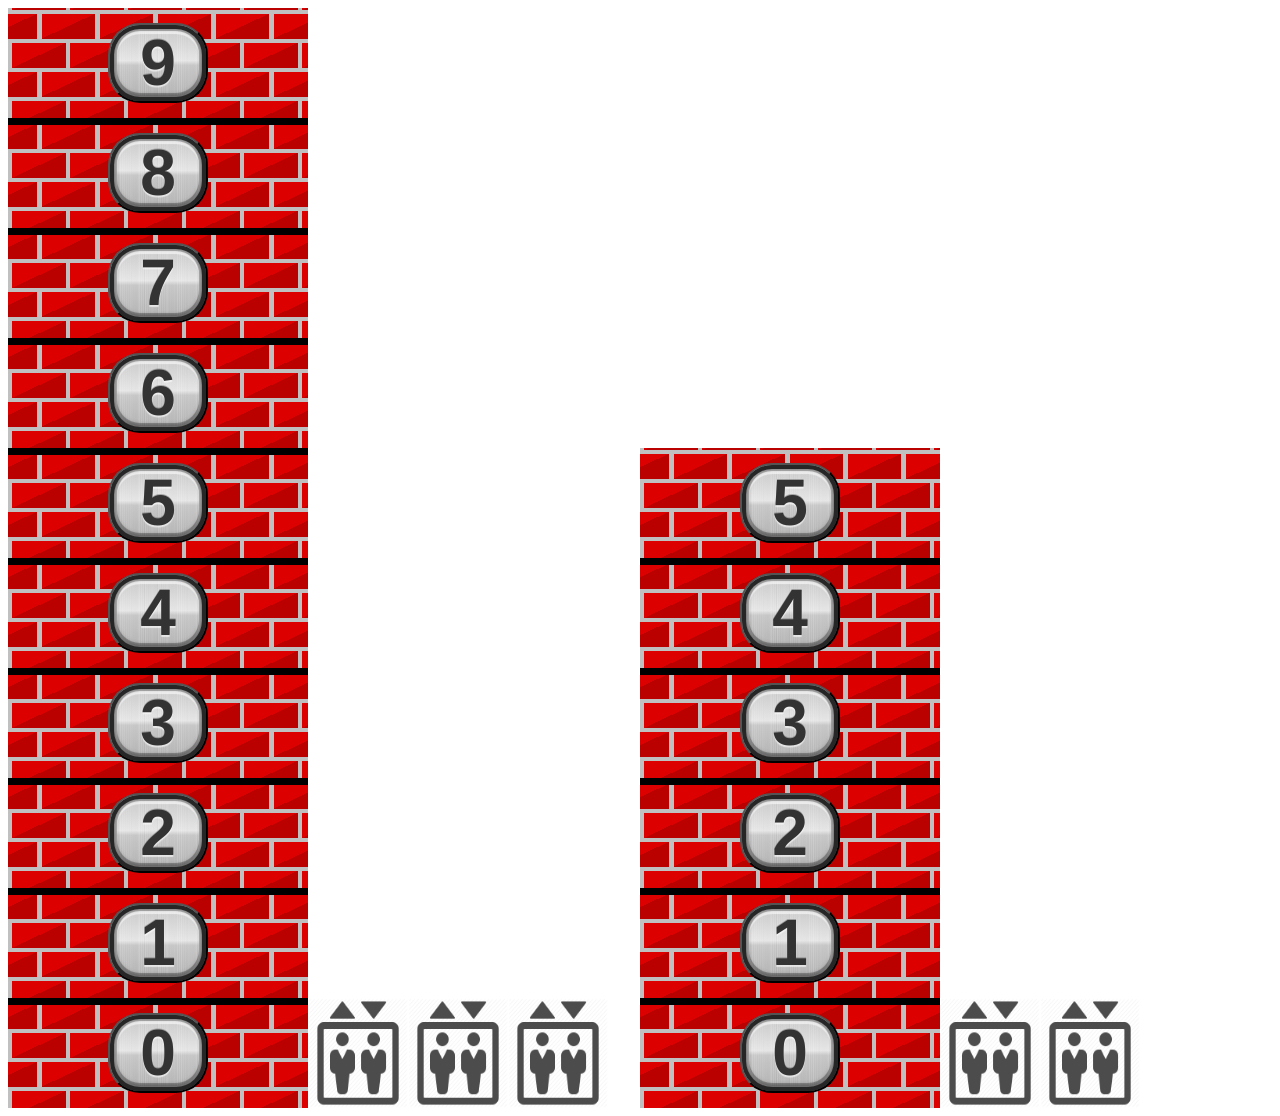
<file: index.html>
<!doctype html>
<html lang="en">
<head>
    <meta charset="UTF-8">
    <meta name="viewport"
          content="width=device-width, user-scalable=no, initial-scale=1.0, maximum-scale=1.0, minimum-scale=1.0">
    <meta http-equiv="X-UA-Compatible" content="ie=edge">
    <script type="text/javascript" src="scripts/config.js"></script>
    <script type="text/javascript" src="scripts/Elevator.js"></script>
    <script type="text/javascript" src="scripts/appController.js"></script>
    <script type="text/javascript" src="scripts/appUI.js"></script>
    <link rel="stylesheet" href="styles/help.css">
    <link rel="stylesheet" href="styles/main.css">
    <link rel="stylesheet" href="styles/style.css">
    <title>Elevator Challenge</title>
</head>
<body>
    <div id="main">
    </div>
</body>
</html>
</file>
<file: styles/help.css>
.floor {
  background-color: silver;
  background-image: linear-gradient(335deg, #b00 23px, transparent 23px), 
                    linear-gradient(155deg, #d00 23px, transparent 23px), 
                    linear-gradient(335deg, #b00 23px, transparent 23px), 
                    linear-gradient(155deg, #d00 23px, transparent 23px);
  background-size: 58px 58px;
  background-position: 0px 2px, 4px 35px, 29px 31px, 34px 6px;
}

.metal {
  position: relative;
  margin: 5px auto;
  outline: none;
  font: bold 4em "Helvetica Neue", Arial, Helvetica, Geneva, sans-serif;
  text-align: center;
  color: hsla(0,0%,20%,1);
  text-shadow: hsla(0,0%,40%,.5) 0 -1px 0, hsla(0,0%,100%,.6) 0 2px 1px;
  background-color: hsl(0,0%,90%);
  box-shadow: inset hsla(0,0%,15%, 1) 0 0px 0px 4px, /* border */
              inset hsla(0,0%,15%, .8) 0 -1px 5px 4px, /* soft SD */
              inset hsla(0,0%,0%, .25) 0 -1px 0px 7px, /* bottom SD */
              inset hsla(0,0%,100%,.7) 0 2px 1px 7px, /* top HL */
              hsla(0,0%, 0%,.0) 0 -5px 6px 4px, /* outer SD */
              hsla(0,0%,100%,.0) 0 5px 6px 4px; /* outer HL */
  transition: color .2s;
}

/* Radial ------------------------- */

.radial.metal {
  width: 160px;
  height: 160px;
  line-height: 160px;
  border-radius: 80px;
  background-image: -webkit-radial-gradient( 50% 0%, 8% 50%, hsla(0,0%,100%,.5) 0%, hsla(0,0%,100%,0) 100%), 
                    -webkit-radial-gradient( 50% 100%, 12% 50%, hsla(0,0%,100%,.6) 0%, hsla(0,0%,100%,0) 100%), 
                    -webkit-radial-gradient( 0% 50%, 50% 7%, hsla(0,0%,100%,.5) 0%, hsla(0,0%,100%,0) 100%), 
                    -webkit-radial-gradient( 100% 50%, 50% 5%, hsla(0,0%,100%,.5) 0%, hsla(0,0%,100%,0) 100%), 
                    -webkit-repeating-radial-gradient( 50% 50%, 100% 100%, hsla(0,0%, 0%,0) 0%, hsla(0,0%, 0%,0) 3%, hsla(0,0%, 0%,.1) 3.5%), 
                    -webkit-repeating-radial-gradient( 50% 50%, 100% 100%, hsla(0,0%,100%,0) 0%, hsla(0,0%,100%,0) 6%, hsla(0,0%,100%,.1) 7.5%), 
                    -webkit-repeating-radial-gradient( 50% 50%, 100% 100%, hsla(0,0%,100%,0) 0%, hsla(0,0%,100%,0) 1.2%, hsla(0,0%,100%,.2) 2.2%), 
                    -webkit-radial-gradient( 50% 50%, 200% 50%, hsla(0,0%,90%,1) 5%, hsla(0,0%,85%,1) 30%, hsla(0,0%,60%,1) 100%);
}

.metal.radial:before, .metal.radial:after {
  content: "";
  top: 0;
  left: 0;
  position: absolute;
  width: inherit;
  height: inherit;
  border-radius: inherit;
  /* fake conical gradients */
  background-image: -webkit-radial-gradient( 50% 0%, 10% 50%, hsla(0,0%,0%,.1) 0%, hsla(0,0%,0%,0) 100%), 
                    -webkit-radial-gradient( 50% 100%, 10% 50%, hsla(0,0%,0%,.1) 0%, hsla(0,0%,0%,0) 100%), 
                    -webkit-radial-gradient( 0% 50%, 50% 10%, hsla(0,0%,0%,.1) 0%, hsla(0,0%,0%,0) 100%), 
                    -webkit-radial-gradient( 100% 50%, 50% 06%, hsla(0,0%,0%,.1) 0%, hsla(0,0%,0%,0) 100%);
}

.metal.radial:before {
  transform: rotate( 65deg);
}

.metal.radial:after {
  transform: rotate(-65deg);
}

/* Linear ------------------------- */
.metal.linear {
  width: 100px;
  font-size: 4em;
  height: 80px;
  border-radius: .5em;
  background-image: -webkit-repeating-linear-gradient(left, hsla(0,0%,100%,0) 0%, hsla(0,0%,100%,0) 6%, hsla(0,0%,100%, .1) 7.5%), 
                    -webkit-repeating-linear-gradient(left, hsla(0,0%, 0%,0) 0%, hsla(0,0%, 0%,0) 4%, hsla(0,0%, 0%,.03) 4.5%), 
                    -webkit-repeating-linear-gradient(left, hsla(0,0%,100%,0) 0%, hsla(0,0%,100%,0) 1.2%, hsla(0,0%,100%,.15) 2.2%), 
                    linear-gradient(180deg, hsl(0,0%,78%) 0%, hsl(0,0%,90%) 47%, hsl(0,0%,78%) 53%, hsl(0,0%,70%)100%);
}

/* Oval ------------------------- */

.metal.linear.oval {
  margin-top: 100px;
  width: 70px;
  height: 60px;
  line-height: 60px !important;
  border-radius: 50%;
  font: italic bold 3em/50px Georgia, "Times New Roman", Times, serif;
}

/* active ------------------------- */

.metal:active {
  color: hsl(210, 100%, 40%);
  text-shadow: hsla(210,100%,20%,.3) 0 -1px 0, 
               hsl(210,100%,85%) 0 2px 1px, 
               hsla(200,100%,80%,1) 0 0 5px, 
               hsla(210,100%,50%,.6) 0 0 20px;
  box-shadow: inset hsla(210,100%,30%, 1) 0 0px 0px 4px, /* border */
              inset hsla(210,100%,15%, .4) 0 -1px 5px 4px, /* soft SD */
              inset hsla(210,100%,20%,.25) 0 -1px 0px 7px, /* bottom SD */
              inset hsla(210,100%,100%,.7) 0 2px 1px 7px, /* top HL */
              hsla(210,100%,75%, .8) 0 0px 3px 2px, /* outer SD */
              hsla(210,50%,40%, .0) 0 -5px 6px 4px, /* outer SD */
              hsla(210,80%,95%, 0) 0 5px 6px 4px; /* outer HL */
}
</file>
<file: styles/main.css>
﻿.blackline {
    height: 7px;
    background-color: #000000;
}
</file>
<file: styles/style.css>
#main {
    position: relative;
    display: flex;
    align-items: flex-end;
}
.building{
    position: relative;
    flex-grow: 1;
}
.floors {
    display: flex;
    flex-direction: column;
    width: 100px;
}

.floor {
    height: 110px;
    width: 300px;
    display: flex;
    justify-content: center;
    align-items: center;
    position: relative;
}

.floor:not(:first-child)::after {
    content: ' ';
    height: 7px;
    width: 300px;
    background-color: #000000;
    display: block;
    position: absolute;
    top: 0;
}

.btn {
    cursor: pointer;
}

.queue .btn {
    color: green;
}

.seconds {
    display: none;
    font-size: 35px;
    background-color: #fff;
    position: absolute;
    right: 205px;
    z-index: 10;
    padding: 5px;
    width: 60px;
    text-align: right;
}

.queue .seconds {
    display: block;
}

.elevator-shaft {
    position: absolute;
    left: 300px;
    bottom: 0;
}

.elevator {
    height: 110px;
    width: 100px;
    background-image: url(../assets/elv.png);
    background-repeat: no-repeat;
    background-size: 100px 110px;
    bottom: 0;
    position: relative;
    float: left;
}
</file>
